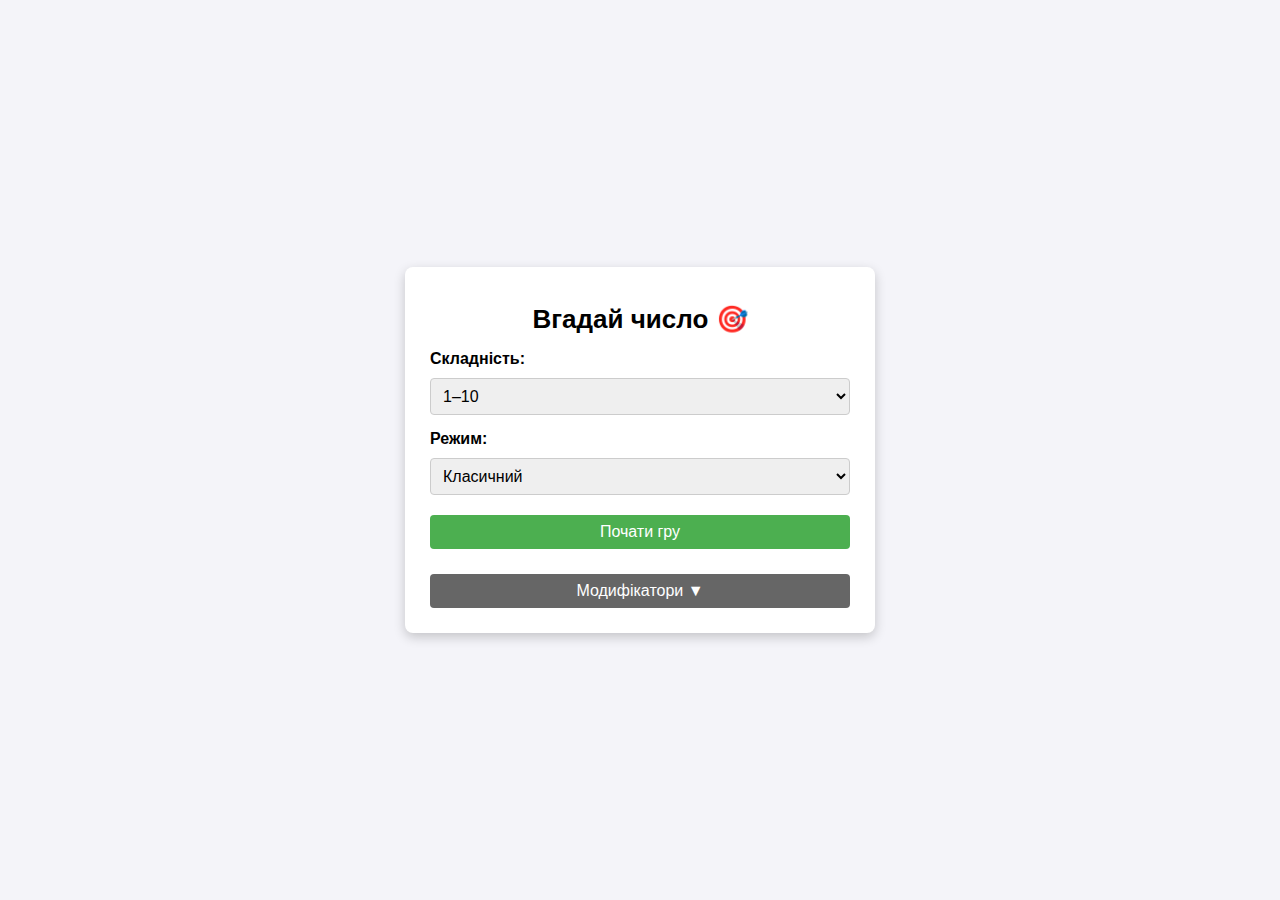
<file: Гра вгадай слово/index.html>
<!DOCTYPE html>
<html lang="uk">
<head>
    <meta charset="UTF-8">
    <title>Вгадай число 🎯</title>
    <link rel="stylesheet" href="style.css">
    <script defer src="script.js"></script>
</head>
<body>
    <div class="game-container">
        <h1>Вгадай число 🎯</h1>

        <!-- Вибір складності -->
        <div class="input-section">
            <label>Складність:</label>
            <select id="difficulty">
                <option value="10">1–10</option>
                <option value="100">1–100</option>
                <option value="1000">1–1000</option>
            </select>
        </div>

        <!-- Вибір режиму -->
        <div class="input-section">
            <label>Режим:</label>
            <select id="mode">
                <option value="classic">Класичний</option>
                <option value="endless">Нескінченний</option>
                <option value="tournament">Турнір</option>
            </select>
        </div>

        <!-- Панель налаштувань турніру -->
        <div id="tournamentSettings" class="input-section hidden">
            <label>Кількість раундів:</label>
            <input type="number" id="roundsInput" min="1" value="5">
            <label>Кількість спроб на раунд:</label>
            <input type="number" id="maxAttemptsInput" min="1" value="10">
        </div>

        <!-- Кнопки старт/кінець гри -->
        <button id="startBtn">Почати гру</button>
        <button id="endGameBtn" style="display:none;">Завершити гру</button>

        <!-- Ігрова панель -->
        <div id="gameArea" style="display:none;">
            <div class="stats">
                <p>⏳ Час: <span id="timer">0</span></p>
                <p>Раунд: <span id="currentRound">0</span> / <span id="totalRounds">0</span></p>
                <p>Спроби: <span id="attempts">0</span> / <span id="maxAttempts">0</span></p>
                <p>Очки: <span id="score">0</span></p>
            </div>

            <input type="number" id="userGuess" placeholder="Ваше число">
            <button id="checkGuessBtn">OK</button>

            <div class="hints">
                <button id="hintParityBtn">Парність (-2 спроби)</button>
                <button id="hintNearBtn">Близькість (-3 спроби)</button>
                <button id="hintDivBtn">Ділимість (-4 спроби)</button>
                <button id="hintSideBtn">Сторона діапазону (-3 спроби)</button>
            </div>

            <p id="result"></p>
        </div>

        <!-- Модифікатори -->
        <div class="modifiers-section">
            <button id="toggleModifiers" class="toggle-btn closed">Модифікатори ▼</button>
            <div id="modifiersContainer" class="modifiers-panel hidden"></div>
        </div>

    </div>
</body>
</html>
</file>
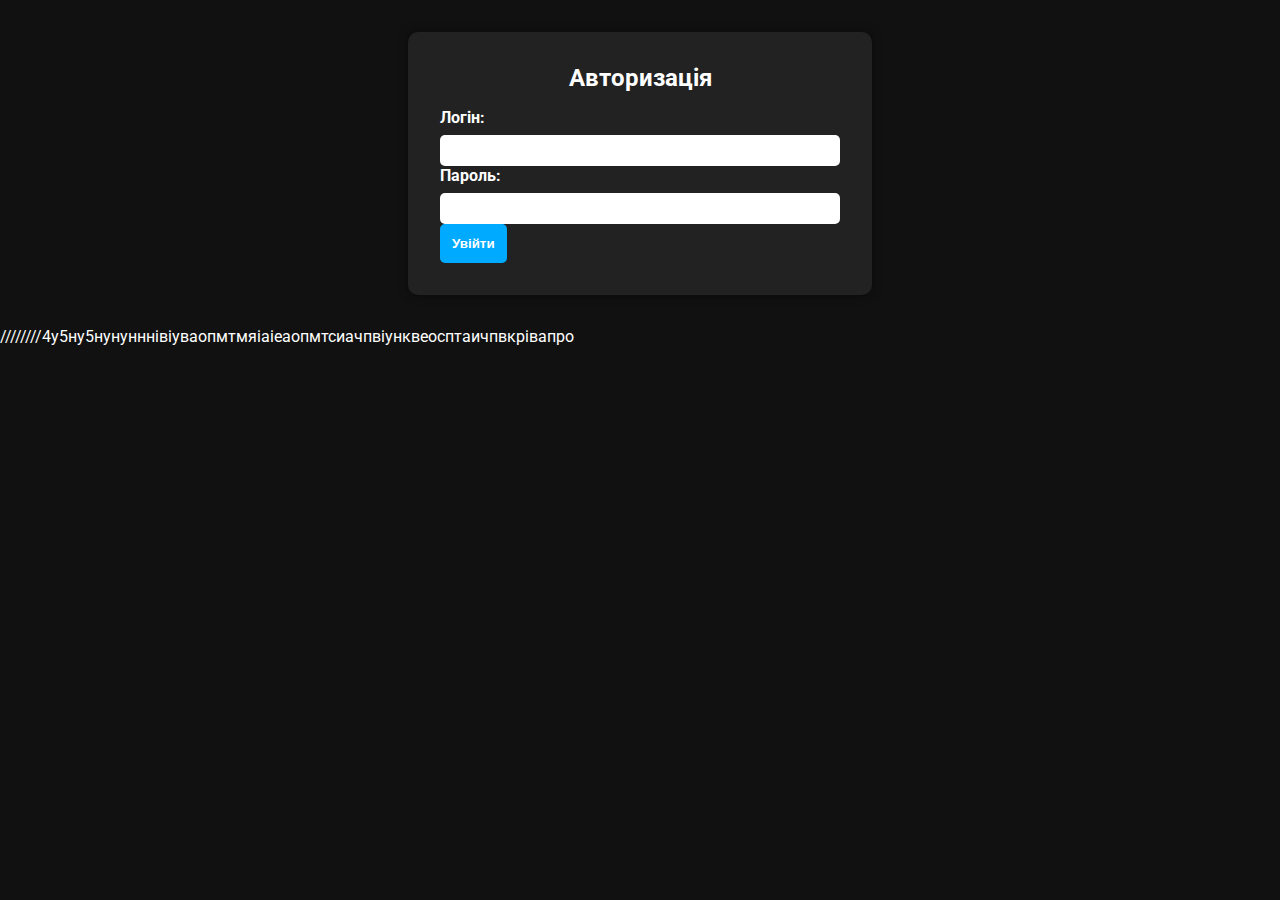
<file: 3ц4у57к6гаlogin.html>
<!DOCTYPE html>
<html lang="uk">
<head>
  <meta charset="UTF-8" />
  <meta name="viewport" content="width=device-width, initial-scale=1.0" />
  <title>Авторизація</title>
  <link rel="stylesheet" href="style.css" />
  <script defer src="script.js"></script>
  <link rel="preconnect" href="https://fonts.googleapis.com">
  <link href="https://fonts.googleapis.com/css2?family=Roboto:wght@400;700&display=swap" rel="stylesheet">
</head>
<body>

  <section class="auth-form">
    <h2>Авторизація</h2>
    <form action="#" method="POST">
      <label>
        Логін:
        <input type="text" name="username" required />
      </label>
      <label>
        Пароль:
        <input type="password" name="password" required />
      </label>
      <button type="submit">Увійти</button>
    </form>
  </section>

</body>
</html>

////////4у5ну5нунунннівіуваопмтмяіаіеаопмтсиачпвіунквеосптаичпвкрівапро
</file>
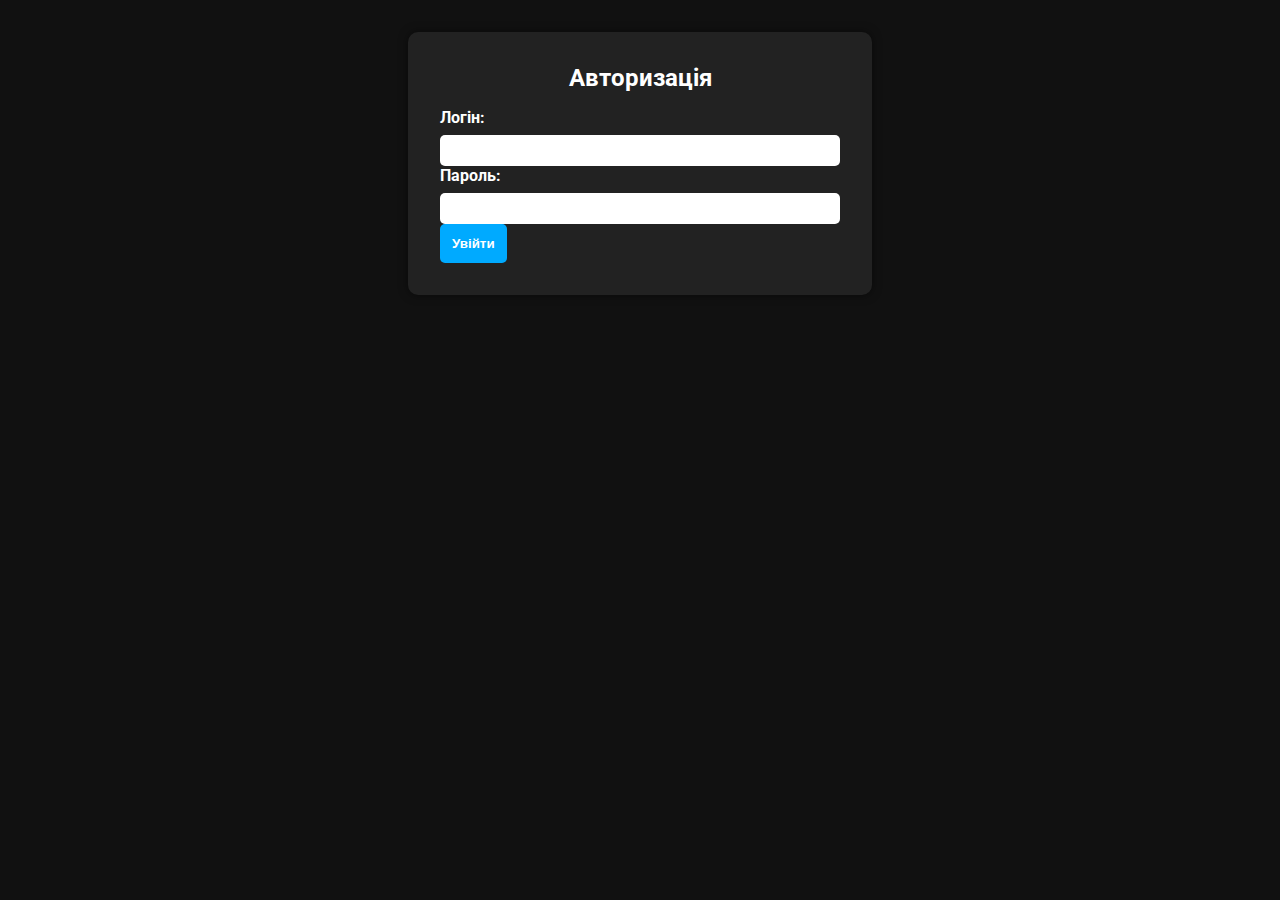
<file: login.html>
<!DOCTYPE html>
<html lang="uk">
<head>
  <meta charset="UTF-8" />
  <meta name="viewport" content="width=device-width, initial-scale=1.0" />
  <title>Авторизація</title>
  <link rel="stylesheet" href="style.css" />
  <script defer src="script.js"></script>
  <link rel="preconnect" href="https://fonts.googleapis.com">
  <link href="https://fonts.googleapis.com/css2?family=Roboto:wght@400;700&display=swap" rel="stylesheet">
</head>
<body>

  <section class="auth-form">
    <h2>Авторизація</h2>
    <form action="#" method="POST">
      <label>
        Логін:
        <input type="text" name="username" required />
      </label>
      <label>
        Пароль:
        <input type="password" name="password" required />
      </label>
      <button type="submit">Увійти</button>
    </form>
  </section>

</body>
</html>
</file>
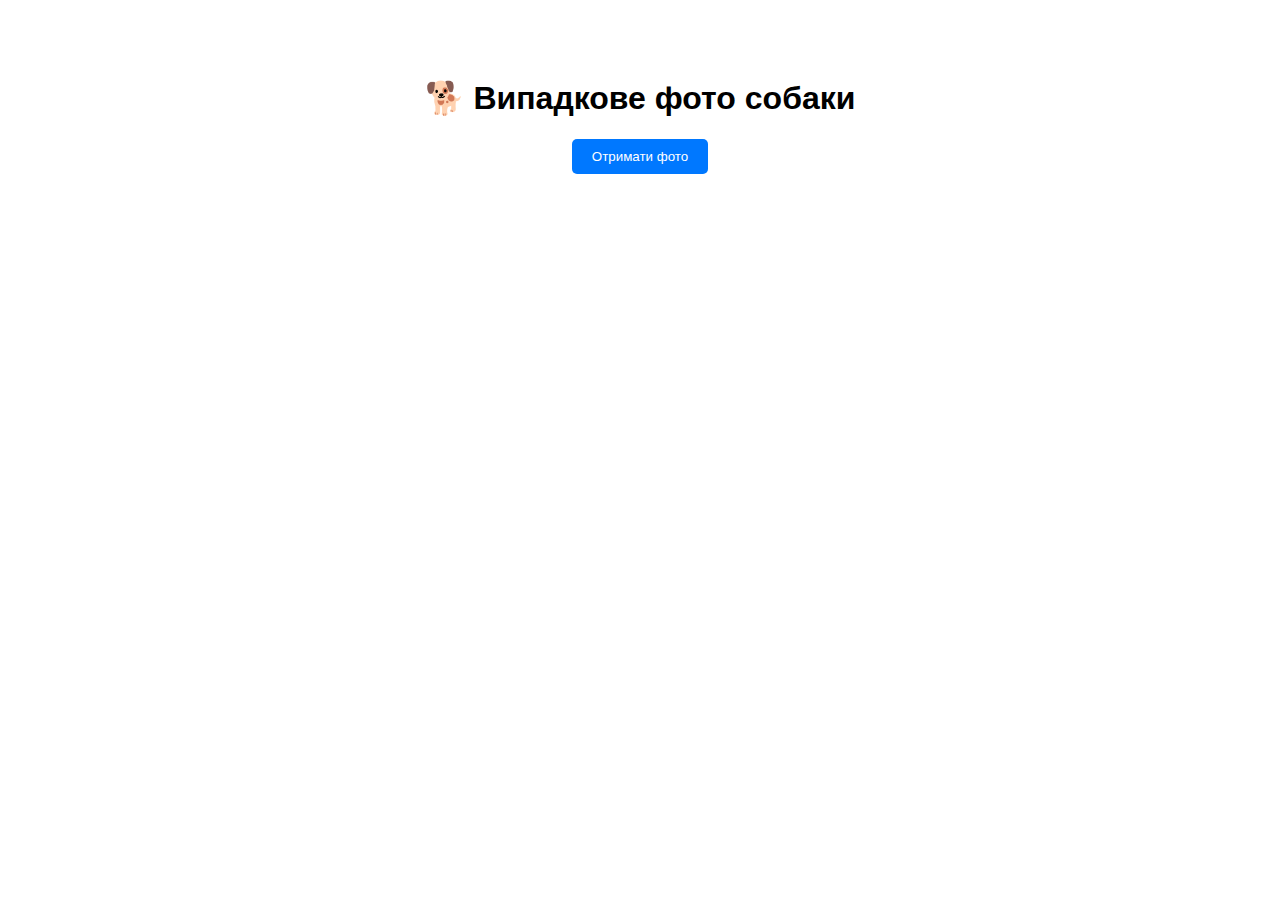
<file: дз_5.html>
<!DOCTYPE html>
<html lang="uk">

<head>
    <meta charset="UTF-8">
    <meta name="viewport" content="width=device-width, initial-scale=1.0">
    <title>Dog API приклад</title>
    <style>
        body {
            font-family: sans-serif;
            text-align: center;
            padding-top: 50px;
        }
        
        img {
            width: 300px;
            border-radius: 10px;
            margin-top: 20px;
        }
        
        button {
            background-color: #0078ff;
            color: white;
            border: none;
            padding: 10px 20px;
            cursor: pointer;
            border-radius: 5px;
        }
        
        button:hover {
            background-color: #005fc4;
        }
    </style>
</head>

<body>
    <h1>🐕 Випадкове фото собаки</h1>
    <button id="getDogBtn">Отримати фото</button>
    <div id="dogContainer"></div>

    <!-- Підключаємо окремий JS-файл -->
    <script src="script.js"></script>
</body>

</html>
</file>
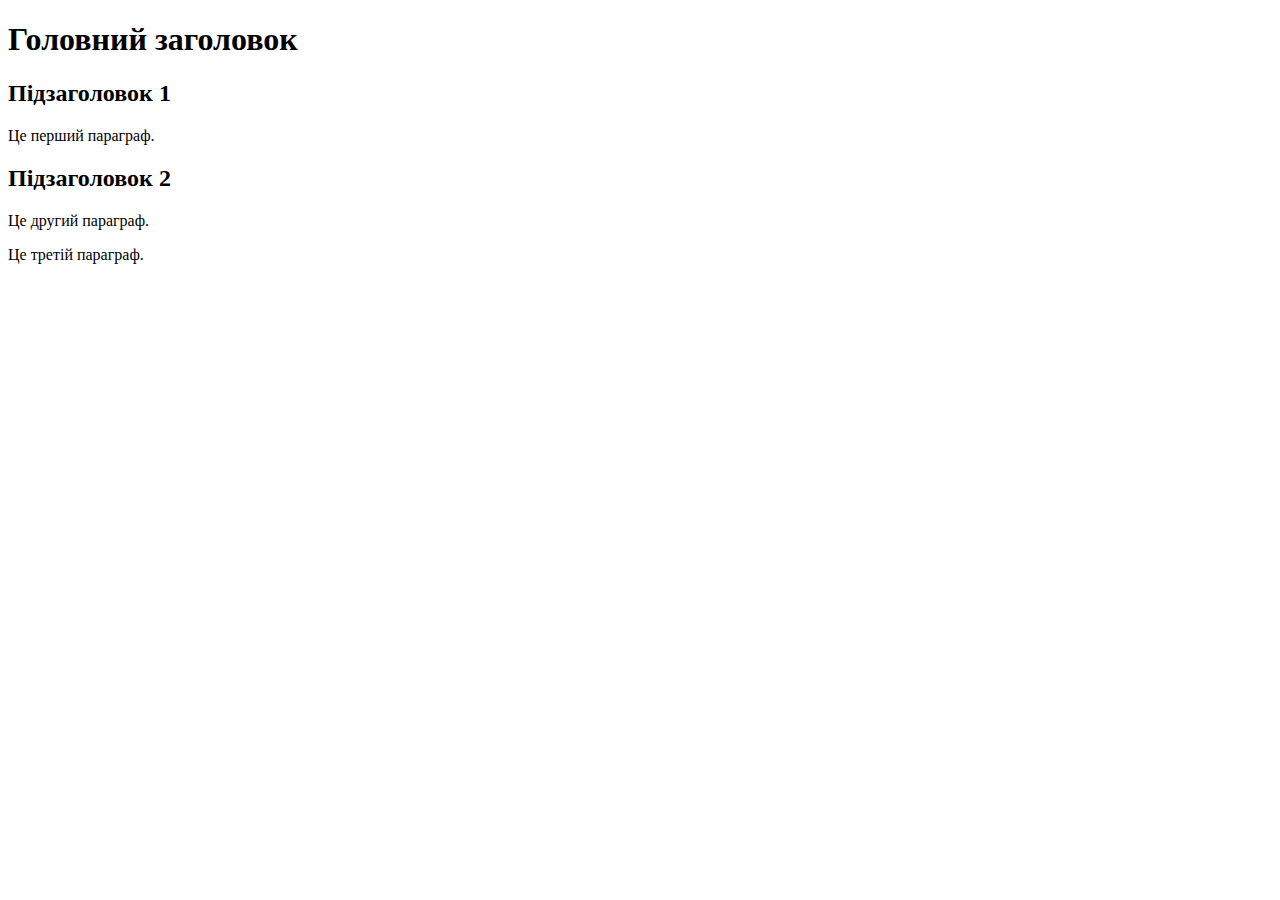
<file: Сайт по шадоу файт 2/second_page.html>
<!DOCTYPE html>
<html lang="uk">

<head>
    <meta charset="UTF-8">
    <title>JS DOM Test</title>
    <script defer src="script.js"></script>
</head>

<body>

    <h1>Головний заголовок</h1>

    <h2>Підзаголовок 1</h2>
    <p>Це перший параграф.</p>

    <h2>Підзаголовок 2</h2>
    <p>Це другий параграф.</p>
    <p>Це третій параграф.</p>

</body>

</html>
</file>
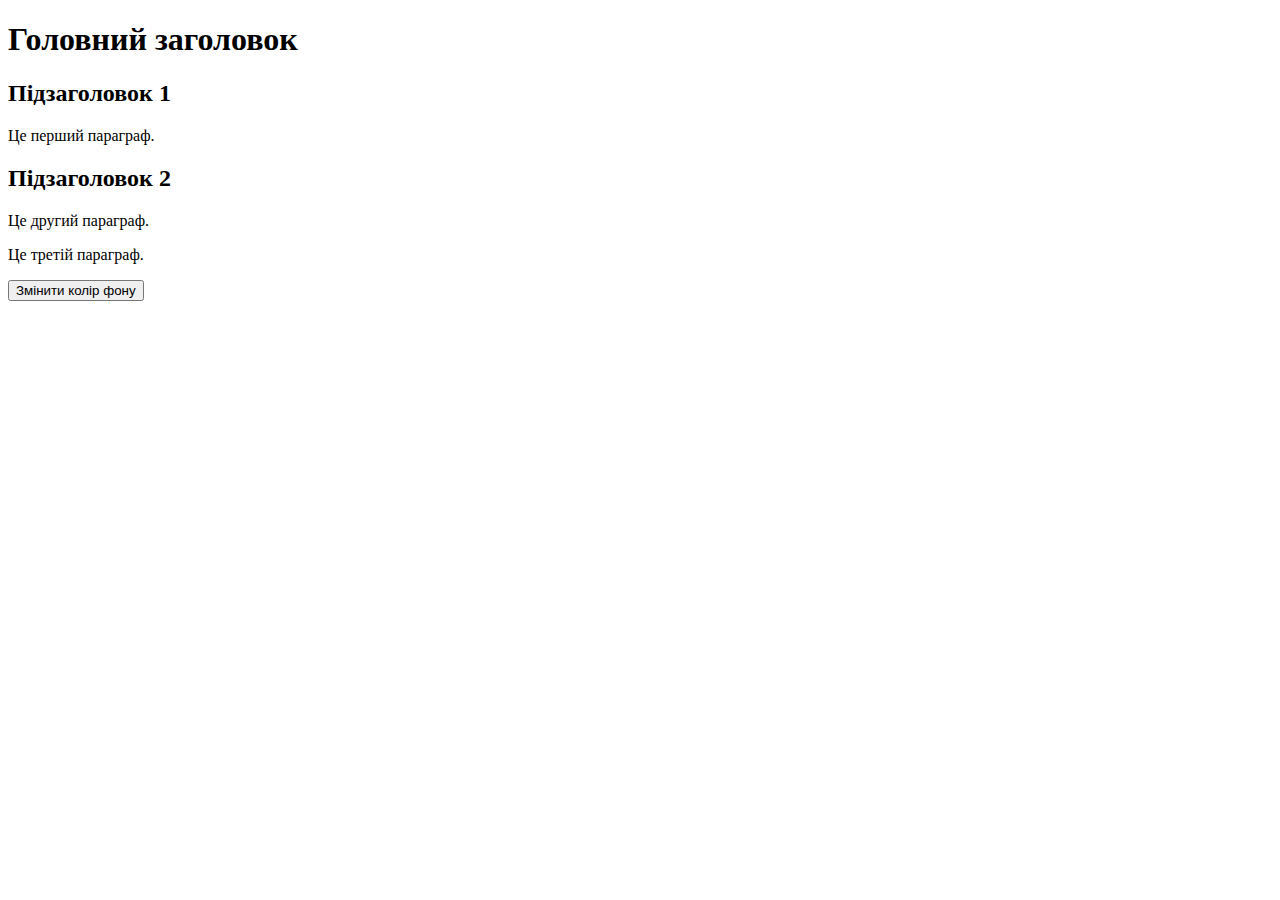
<file: Сайт по шадоу файту/second_page.html>
<!DOCTYPE html>
<html lang="uk">

<head>
    <meta charset="UTF-8">
    <title>JS DOM Test</title>
    <script defer src="script.js"></script>
</head>

<body>

    <h1>Головний заголовок</h1>

    <h2>Підзаголовок 1</h2>
    <p>Це перший параграф.</p>

    <h2>Підзаголовок 2</h2>
    <p>Це другий параграф.</p>
    <p>Це третій параграф.</p>

    <button id="startBtn">Змінити колір фону</button>

</body>

</html>
</file>
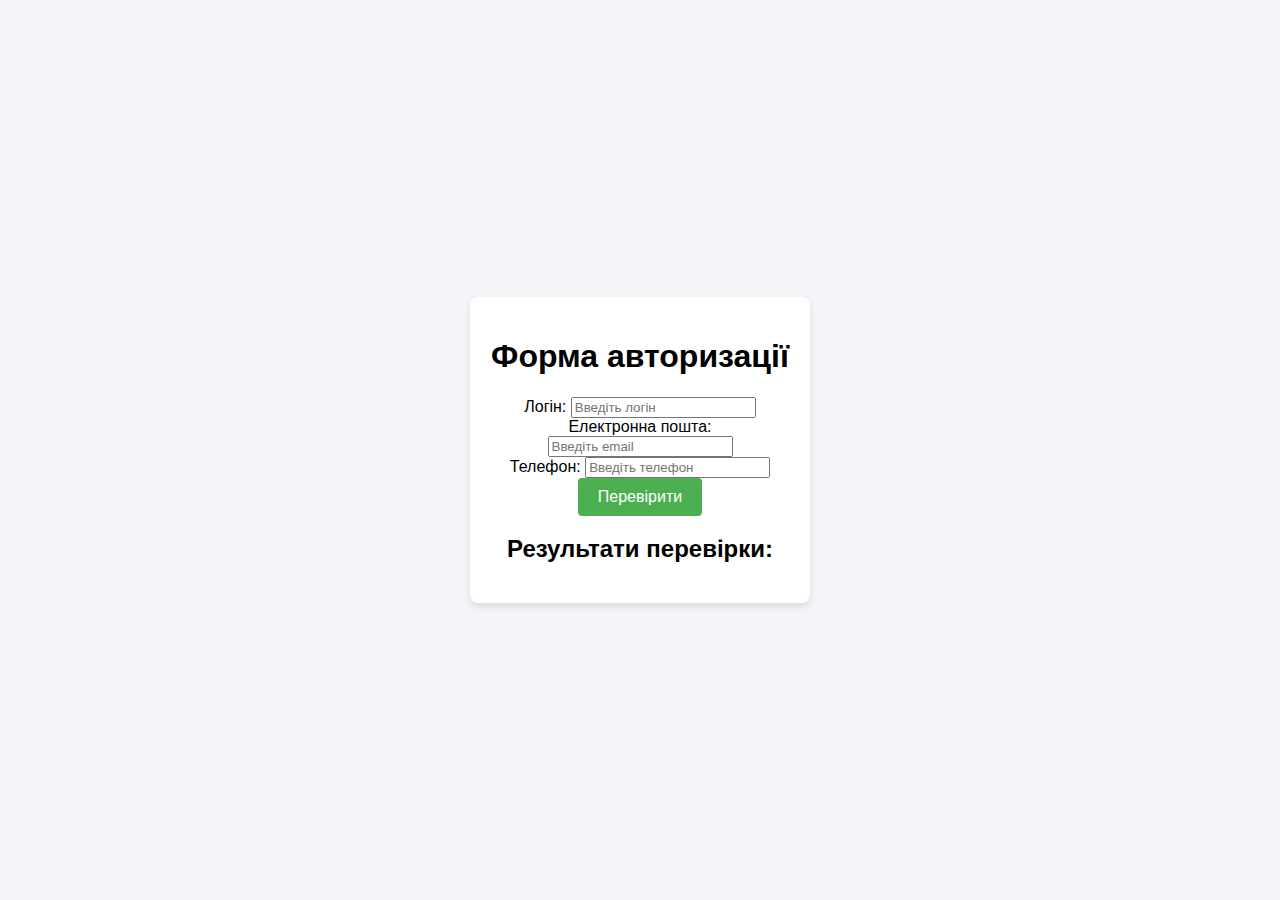
<file: Сайт по шадоу файту/дз_3 second_page.html>
<!DOCTYPE html>
<html lang="uk">

<head>
    <meta charset="UTF-8">
    <meta name="viewport" content="width=device-width, initial-scale=1.0">
    <title>Перевірка введення</title>
    <link rel="stylesheet" href="second_page.css">
    <!-- Підключення стилів -->
    <script defer src="script.js"></script>
    <!-- Підключення JavaScript -->
</head>

<body>

    <div class="container">
        <h1>Форма авторизації</h1>

        <!-- Форма для введення даних -->
        <form id="authForm">
            <label for="login">Логін:</label>
            <input type="text" id="login" name="login" placeholder="Введіть логін" required>
            <br>

            <label for="email">Електронна пошта:</label>
            <input type="email" id="email" name="email" placeholder="Введіть email" required>
            <br>

            <label for="phone">Телефон:</label>
            <input type="tel" id="phone" name="phone" placeholder="Введіть телефон" required>
            <br>

            <button type="submit">Перевірити</button>
        </form>

        <!-- Результати перевірки -->
        <div id="result">
            <h2>Результати перевірки:</h2>
            <p id="loginResult"></p>
            <p id="emailResult"></p>
            <p id="phoneResult"></p>
        </div>
    </div>

</body>

</html>
</file>
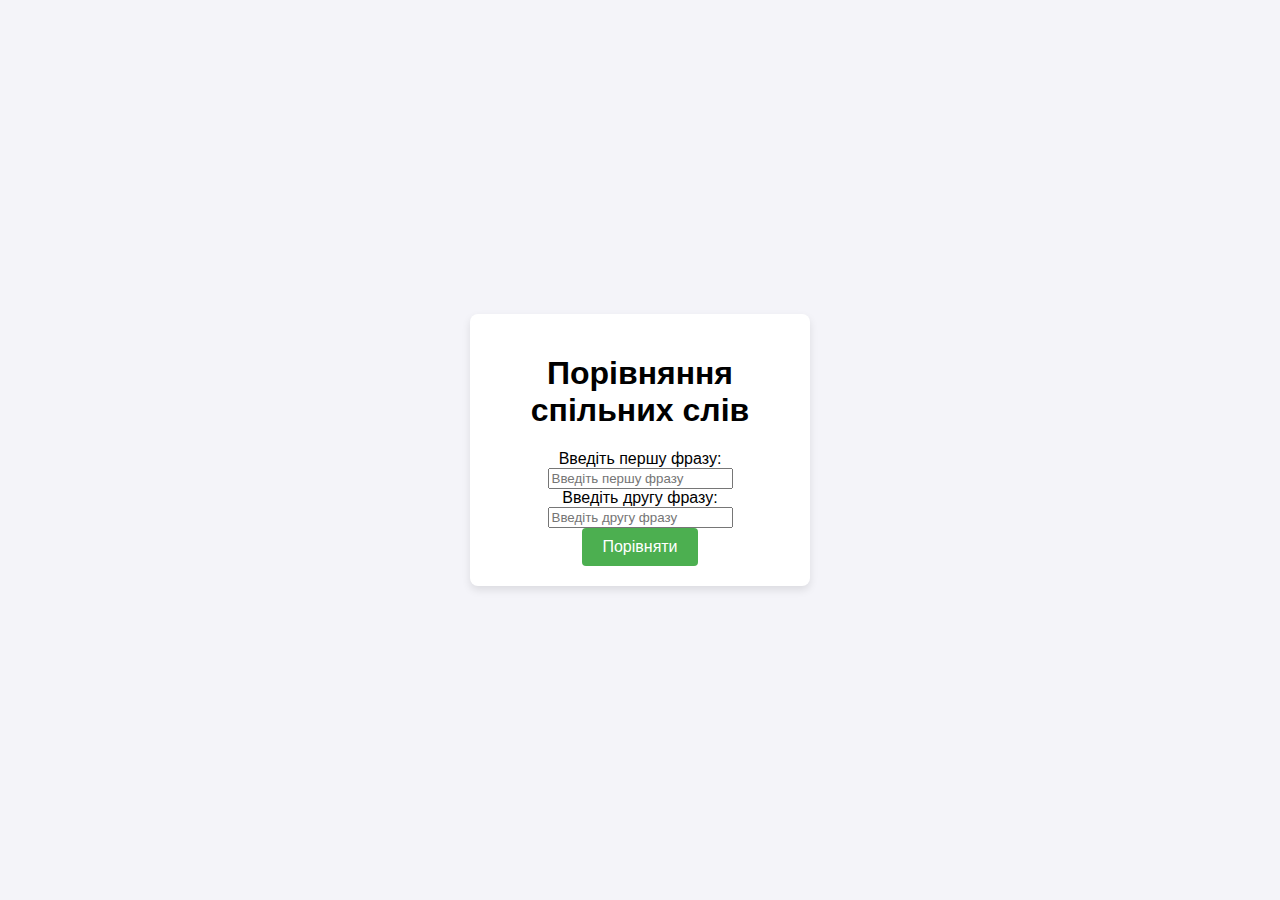
<file: Сайт по шадоу файту/дз_4 second_page.html>
<!DOCTYPE html>
<html lang="uk">

<head>
    <meta charset="UTF-8">
    <meta name="viewport" content="width=device-width, initial-scale=1.0">
    <title>Порівняння слів</title>
    <link rel="stylesheet" href="second_page.css">
</head>

<body>

    <div class="container">
        <h1>Порівняння спільних слів</h1>

        <!-- Форма для введення фраз -->
        <div class="input-section">
            <label for="phraseInput1">Введіть першу фразу:</label>
            <input type="text" id="phraseInput1" placeholder="Введіть першу фразу">
        </div>

        <div class="input-section">
            <label for="phraseInput2">Введіть другу фразу:</label>
            <input type="text" id="phraseInput2" placeholder="Введіть другу фразу">
        </div>

        <button id="compareButton">Порівняти</button>

        <!-- Місце для результатів -->
        <div id="result"></div>
    </div>

    <script src="script.js"></script>
</body>

</html>
</file>
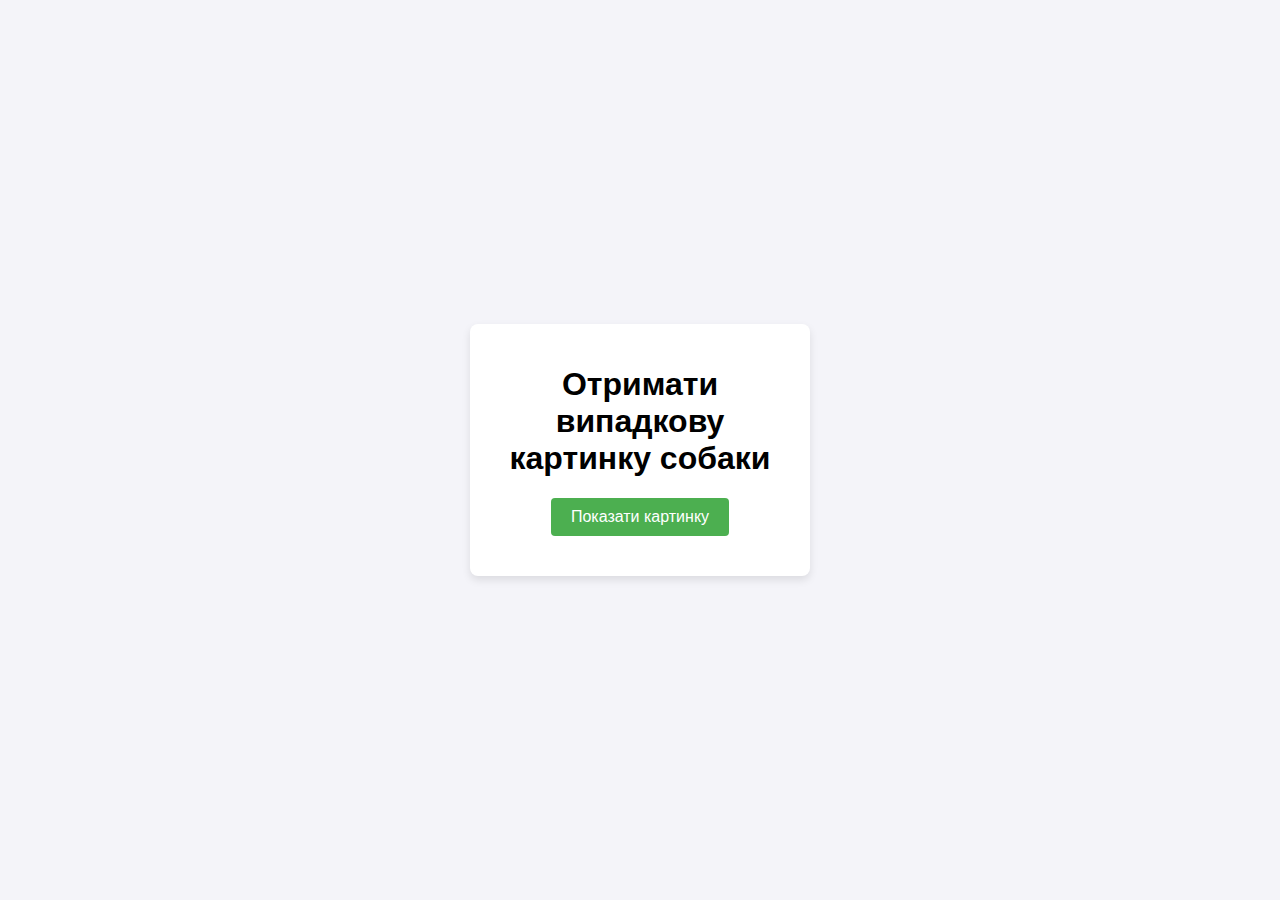
<file: Сайт по шадоу файту/дз_5 second_page.html>
<!DOCTYPE html>
<html lang="uk">

<head>
    <meta charset="UTF-8">
    <meta name="viewport" content="width=device-width, initial-scale=1.0">
    <title>Отримання картинки з API</title>
    <link rel="stylesheet" href="second_page.css">
</head>

<body>

    <div class="container">
        <h1>Отримати випадкову картинку собаки</h1>

        <!-- Кнопка для запиту картинки -->
        <button id="getDogBtn">Показати картинку</button>

        <!-- Місце для відображення картинки -->
        <div id="dogContainer"></div>
    </div>

    <script src="script.js"></script>
</body>

</html>
</file>
<file: Гра вгадай слово/style.css>
body {
    font-family: Arial, sans-serif;
    background-color: #f4f4f9;
    display: flex;
    justify-content: center;
    align-items: center;
    height: 100vh;
    margin: 0;
}

.game-container {
    background-color: #fff;
    padding: 20px 25px;
    border-radius: 8px;
    box-shadow: 0 4px 12px rgba(0,0,0,0.2);
    width: 420px;
    text-align: center;
}

h1 {
    font-size: 26px;
    margin-bottom: 15px;
}

.input-section {
    margin-bottom: 15px;
    text-align: left;
}

.input-section label {
    display: block;
    margin-bottom: 5px;
    font-weight: bold;
}

input, select, button {
    width: 100%;
    padding: 8px;
    margin-top: 5px;
    font-size: 16px;
    border-radius: 4px;
    border: 1px solid #ccc;
    box-sizing: border-box;
}

button {
    cursor: pointer;
    background-color: #4CAF50;
    color: #fff;
    margin: 5px 0;
    border: none;
}

button:hover {
    background-color: #45a049;
}

button:disabled {
    background-color: #cccccc;
    cursor: not-allowed;
}

.stats {
    display: flex;
    flex-direction: column;
    gap: 5px;
    margin-bottom: 15px;
    text-align: left;
    background-color: #f9f9f9;
    padding: 10px;
    border-radius: 4px;
}

.stats p {
    margin: 0;
    font-size: 14px;
}

.hints {
    display: flex;
    flex-wrap: wrap;
    gap: 5px;
    margin-top: 10px;
}

.hints button {
    flex: 1 1 48%;
    font-size: 12px;
    padding: 6px;
}

#result {
    margin-top: 15px;
    font-size: 18px;
    font-weight: bold;
    min-height: 24px;
}

.hidden {
    display: none;
}

.modifiers-section {
    text-align: left;
    margin-top: 15px;
}

.toggle-btn {
    background-color: #666;
    width: 100%;
}

.toggle-btn:hover {
    background-color: #555;
}

.modifiers-panel {
    margin-top: 10px;
    padding: 10px;
    background-color: #f9f9f9;
    border-radius: 4px;
}

.modifiers-panel label {
    display: block;
    margin: 8px 0;
    cursor: pointer;
}

.modifiers-panel input {
    width: auto;
    margin-right: 8px;
}
</file>
<file: style.css>
/* Підключення шрифтів */
@import url('https://fonts.googleapis.com/css2?family=Roboto:wght@400;700&display=swap');

/* Базова стилізація */
body {
  margin: 0;
  font-family: 'Roboto', Arial, sans-serif;
  background: #111;
  color: #fff;
}

header {
  position: relative;
  overflow: hidden;
}

.nav-bar {
  background: #000;
  padding: 1rem;
}

.nav-bar ul {
  display: flex;
  flex-wrap: wrap;
  justify-content: center;
  list-style: none;
  padding: 0;
  margin: 0;
}

.nav-bar li {
  margin: 0 1rem;
}

.nav-bar a {
  color: white;
  text-decoration: none;
  font-weight: bold;
}

.image-wrapper {
  position: relative;
  text-align: center;
}

.background {
  width: 100%;
  height: auto;
  display: block;
}

.logo-video {
  position: absolute;
  top: 50%;
  left: 50%;
  transform: translate(-50%, -50%);
}

.logo {
  width: 250px;
  margin-bottom: 1rem;
}

.video-wrapper iframe {
  width: 560px;
  height: 315px;
  max-width: 90vw;
}

.about {
  padding: 2rem;
  text-align: center;
  background: #222;
}

.gallery {
  padding: 2rem;
  background: #000;
  text-align: center;
}

.gallery-images {
  display: grid;
  grid-template-columns: repeat(auto-fit, minmax(200px, 1fr));
  gap: 1rem;
  padding-top: 1rem;
}

.gallery-images img {
  width: 100%;
  height: auto;
  border-radius: 8px;
}

.videos {
  display: grid;
  grid-template-columns: 1fr 1fr;
  gap: 1rem;
  padding: 2rem;
  background: #111;
}

.videos iframe {
  width: 100%;
  aspect-ratio: 16 / 9;
}

.stores {
  background: #000;
  text-align: center;
  padding: 2rem;
}

.store-logos {
  display: flex;
  justify-content: center;
  flex-wrap: wrap;
  gap: 1rem;
  margin-bottom: 2rem;
}

.store-logos img {
  height: 50px;
}

.social-container {
  display: flex;
  flex-direction: column;
  align-items: center;
  gap: 1rem;
}

.social-icons,
.nekki-banzai-logos {
  display: flex;
  gap: 1rem;
  flex-wrap: wrap;
}

.social-icons img,
.nekki-banzai-logos img {
  height: 30px;
}

/* Форма авторизації */
.auth-form {
  max-width: 400px;
  margin: 2rem auto;
  padding: 2rem;
  background-color: #222;
  border-radius: 10px;
  box-shadow: 0 0 10px rgba(0, 0, 0, 0.5);
  display: flex;
  flex-direction: column;
  gap: 1rem;
}

.auth-form h2 {
  margin: 0;
  font-size: 1.5rem;
  text-align: center;
}

.auth-form label {
  display: flex;
  flex-direction: column;
  font-weight: bold;
}

.auth-form input {
  padding: 0.5rem;
  border-radius: 5px;
  border: none;
  margin-top: 0.5rem;
}

.auth-form button {
  padding: 0.75rem;
  background-color: #0af;
  border: none;
  border-radius: 5px;
  font-weight: bold;
  color: #fff;
  cursor: pointer;
}

.auth-form button:hover {
  background-color: #08c;
}

footer {
  background: #000;
  color: #aaa;
  text-align: center;
  padding: 1rem;
}

/* Адаптивність */
@media (max-width: 768px) {
  .video-wrapper iframe {
    width: 90vw;
    height: auto;
  }

  .videos {
    grid-template-columns: 1fr;
  }

  .logo-video {
    width: 90vw;
  }

  .auth-form {
    margin: 1rem;
    padding: 1rem;
  }
}

@media (max-width: 480px) {
  .nav-bar ul {
    flex-direction: column;
    align-items: center;
  }

  .logo {
    width: 200px;
  }

  .store-logos {
    flex-direction: column;
    align-items: center;
  }

  .social-icons,
  .nekki-banzai-logos {
    justify-content: center;
  }
}
</file>
<file: Сайт по шадоу файту/second_page.css>
/* Стилі для контейнера */

body {
    font-family: Arial, sans-serif;
    background-color: #f4f4f9;
    display: flex;
    justify-content: center;
    align-items: center;
    height: 100vh;
    margin: 0;
}

.container {
    background-color: #fff;
    padding: 20px;
    border-radius: 8px;
    box-shadow: 0 4px 8px rgba(0, 0, 0, 0.1);
    text-align: center;
    width: 300px;
}

button {
    padding: 10px 20px;
    font-size: 16px;
    background-color: #4CAF50;
    color: white;
    border: none;
    border-radius: 4px;
    cursor: pointer;
}

button:hover {
    background-color: #45a049;
}

#dogContainer {
    margin-top: 20px;
}

#dogContainer img {
    max-width: 100%;
    height: auto;
    border-radius: 8px;
    box-shadow: 0 4px 8px rgba(0, 0, 0, 0.1);
}
</file>
